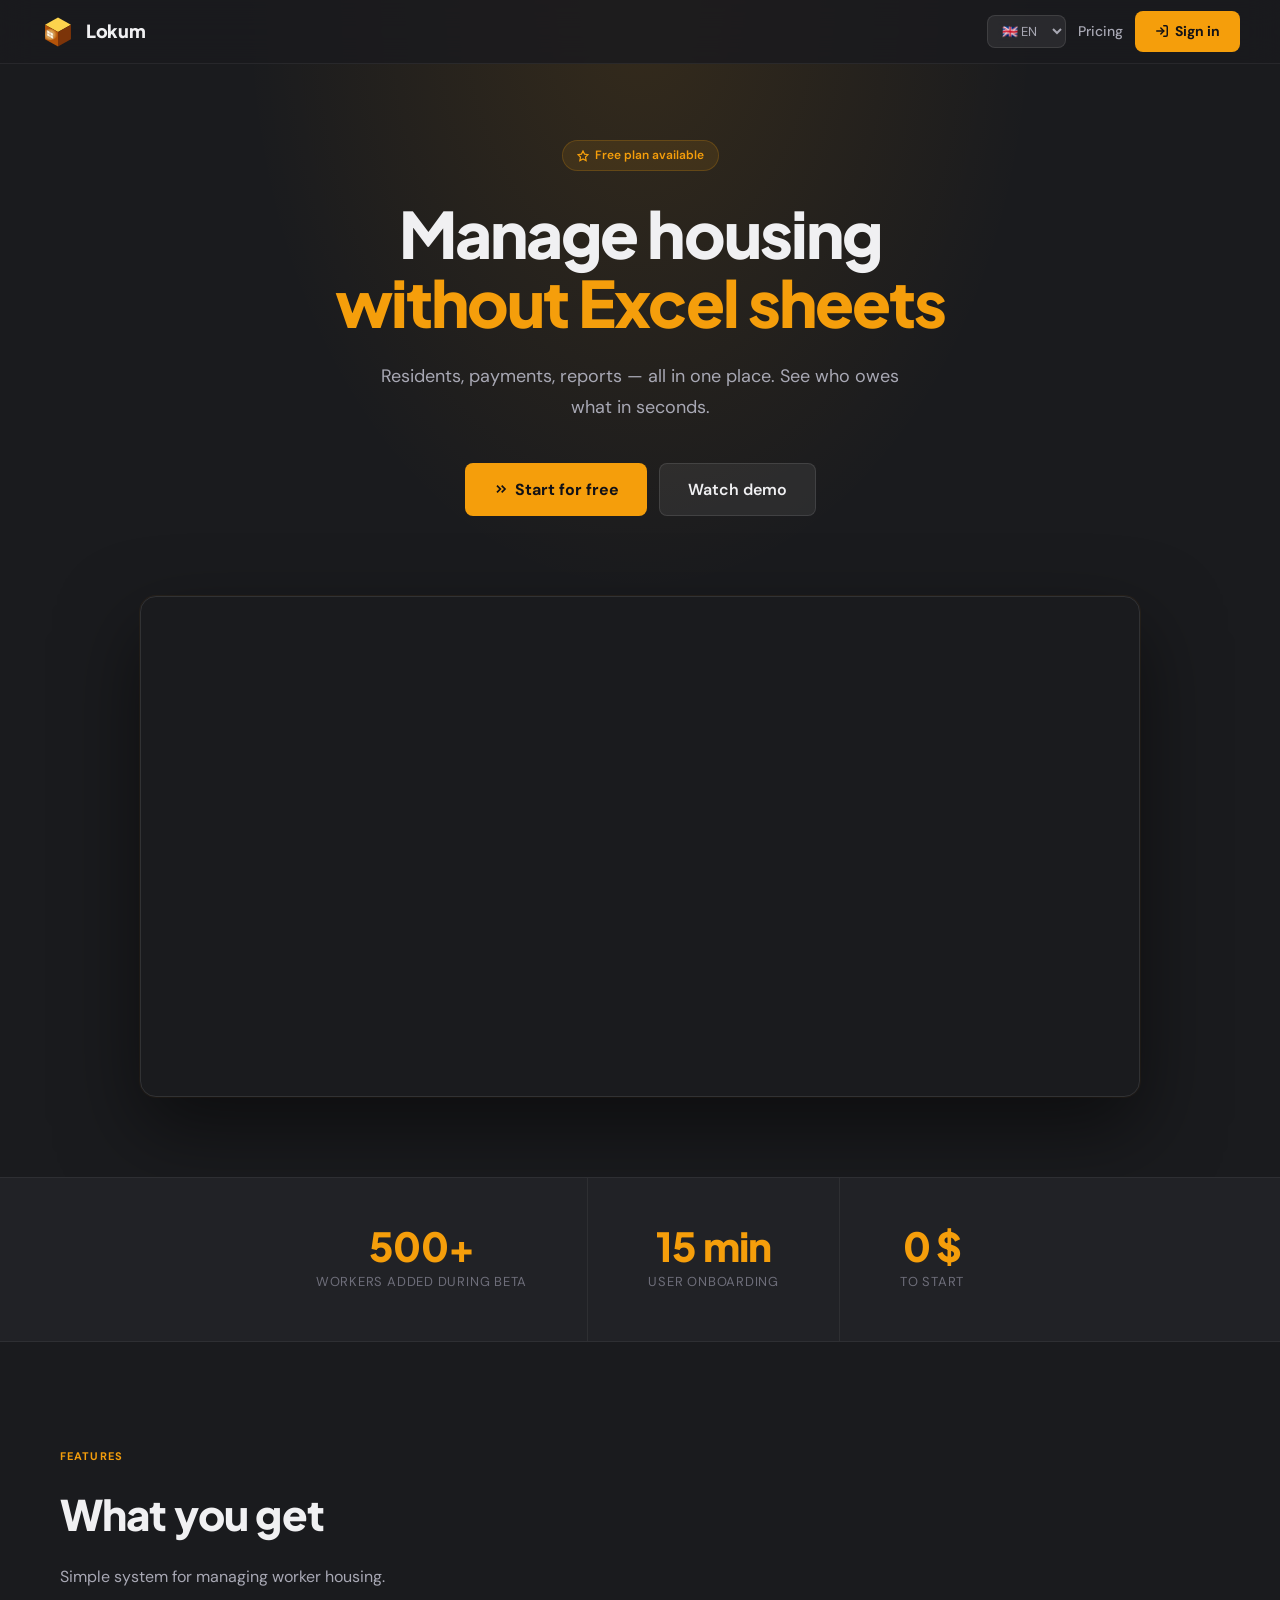
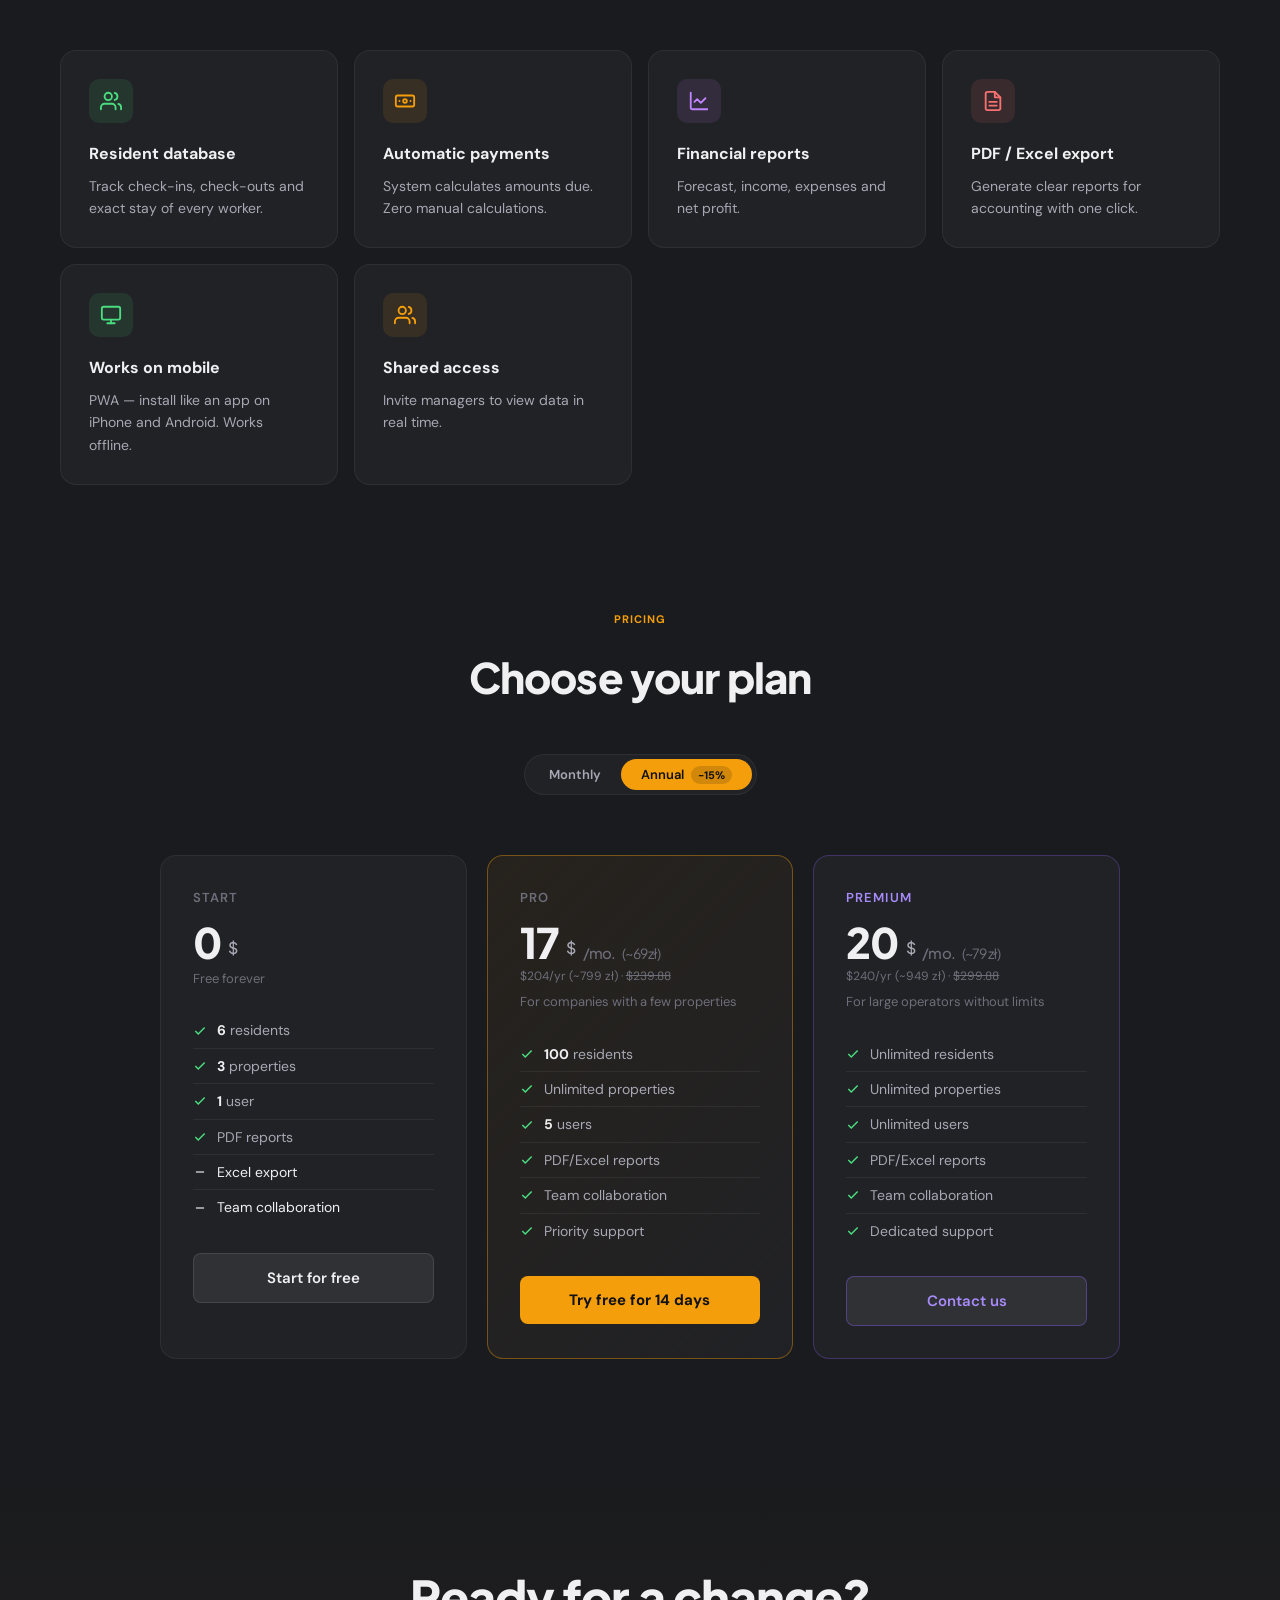
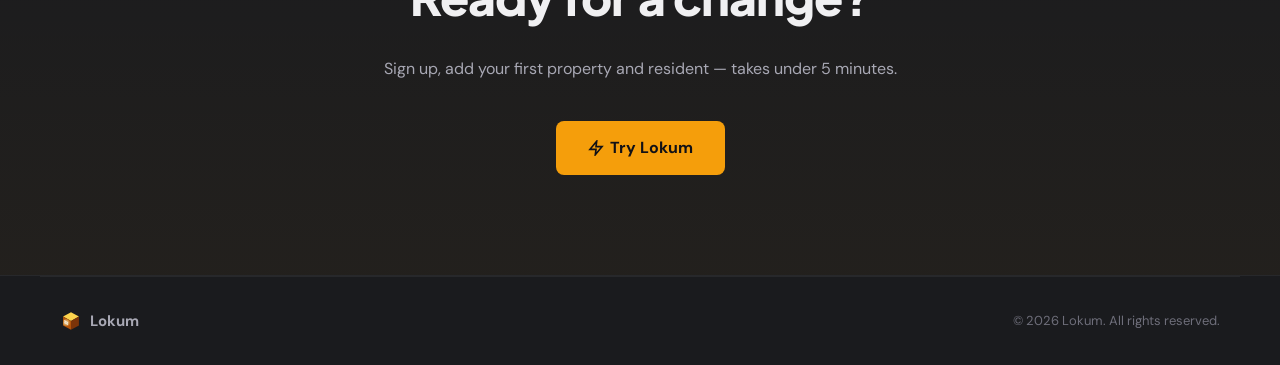
<file: index.html>
<!DOCTYPE html>
<html lang="pl">
<head>
  <!-- Meta Pixel Code -->
  <script>
  !function(f,b,e,v,n,t,s)
  {if(f.fbq)return;n=f.fbq=function(){n.callMethod?
  n.callMethod.apply(n,arguments):n.queue.push(arguments)};
  if(!f._fbq)f._fbq=n;n.push=n;n.loaded=!0;n.version='2.0';
  n.queue=[];t=b.createElement(e);t.async=!0;
  t.src=v;s=b.getElementsByTagName(e)[0];
  s.parentNode.insertBefore(t,s)}(window, document,'script',
  'https://connect.facebook.net/en_US/fbevents.js');
  fbq('init', '1639838613887044');
  fbq('track', 'PageView');
  </script>
  <noscript><img height="1" width="1" style="display:none"
  src="https://www.facebook.com/tr?id=1639838613887044&ev=PageView&noscript=1"
  /></noscript>
  <!-- End Meta Pixel Code -->
  <meta charset="UTF-8">
  <meta name="viewport" content="width=device-width, initial-scale=1.0">
  <meta name="theme-color" content="#1a1b1e">
  <meta name="description" content="Lokum — system zarządzania kwaterami pracowniczymi.">
  <title>Lokum — Zarządzanie kwaterami</title>
  <link rel="preconnect" href="https://fonts.googleapis.com">
  <link rel="preconnect" href="https://fonts.gstatic.com" crossorigin>
  <link href="https://fonts.googleapis.com/css2?family=DM+Sans:opsz,wght@9..40,400;9..40,500;9..40,700;9..40,800&family=Plus+Jakarta+Sans:wght@700;800&display=swap" rel="stylesheet">
  <style>
    :root {
      --bg: #1a1b1e;
      --bg2: #212226;
      --bg3: #1e1f23;
      --text: #f0f0f2;
      --text2: #a8a8b4;
      --text3: #6e6e7a;
      --border: rgba(255,255,255,.10);
      --border2: rgba(255,255,255,.06);
      --surface: rgba(255,255,255,.07);
      --surface2: rgba(255,255,255,.04);
      --accent: #f59e0b;
      --accent2: #d97706;
      --green: #4ade80;
      --red: #f87171;
      --purple: #c084fc;
    }

    * { margin: 0; padding: 0; box-sizing: border-box; }

    body {
      font-family: 'DM Sans', -apple-system, sans-serif;
      background: var(--bg);
      color: var(--text);
      line-height: 1.6;
      overflow-x: hidden;
    }

    /* ── NAV ── */
    nav {
      position: fixed; top: 0; left: 0; right: 0;
      padding: 0 40px;
      height: 64px;
      display: flex; justify-content: space-between; align-items: center;
      background: rgba(26,27,30,.85);
      backdrop-filter: blur(16px);
      -webkit-backdrop-filter: blur(16px);
      border-bottom: 1px solid var(--border2);
      z-index: 100;
    }

    .nav-logo {
      display: flex; align-items: center; gap: 10px;
      text-decoration: none; color: var(--text);
    }

    .nav-logo-icon {
      width: 36px; height: 36px;
      background: transparent;
      border-radius: 10px;
      display: flex; align-items: center; justify-content: center;
    }

    .nav-logo-icon svg { width: 36px; height: 36px; }

    .nav-logo-name {
      font-family: 'Plus Jakarta Sans', sans-serif;
      font-size: 18px; font-weight: 800;
      letter-spacing: -0.02em;
    }

    .nav-right { display: flex; gap: 12px; align-items: center; }

    .nav-link {
      color: var(--text2); text-decoration: none;
      font-size: 14px; font-weight: 500;
      transition: color .2s;
      cursor: pointer;
      background: none; border: none; font-family: inherit;
    }
    .nav-link:hover { color: var(--text); }

    .btn-primary {
      display: inline-flex; align-items: center; gap: 6px;
      background: var(--accent); color: #111116;
      padding: 9px 20px; border-radius: 8px;
      font-weight: 700; font-size: 14px;
      text-decoration: none;
      transition: all .2s cubic-bezier(.16,1,.3,1);
      border: none; cursor: pointer; font-family: inherit;
      white-space: nowrap;
    }
    .btn-primary:hover {
      filter: brightness(1.1);
      transform: translateY(-1px);
      box-shadow: 0 8px 24px rgba(245,158,11,.25);
    }
    .btn-primary:active { transform: scale(.98); }

    .btn-secondary {
      display: inline-flex; align-items: center; gap: 6px;
      background: var(--surface); color: var(--text);
      padding: 9px 20px; border-radius: 8px;
      font-weight: 600; font-size: 14px;
      text-decoration: none;
      border: 1px solid var(--border);
      transition: all .2s; cursor: pointer; font-family: inherit;
    }
    .btn-secondary:hover { background: var(--surface); border-color: rgba(255,255,255,.2); }

    /* ── HERO ── */
    .hero {
      padding: 140px 20px 80px;
      text-align: center;
      position: relative;
      overflow: hidden;
    }

    .hero::before {
      content: '';
      position: absolute; top: 0; left: 50%; transform: translateX(-50%);
      width: 800px; height: 600px;
      background: radial-gradient(ellipse at 50% 0%, rgba(245,158,11,.12) 0%, transparent 70%);
      pointer-events: none;
    }

    .hero-badge {
      display: inline-flex; align-items: center; gap: 6px;
      background: rgba(245,158,11,.1);
      border: 1px solid rgba(245,158,11,.2);
      color: var(--accent);
      padding: 5px 14px; border-radius: 100px;
      font-size: 12px; font-weight: 600;
      margin-bottom: 28px;
      opacity: 0; animation: fadeUp .5s ease .1s both;
    }

    .hero h1 {
      font-family: 'Plus Jakarta Sans', sans-serif;
      font-size: clamp(36px, 6vw, 64px);
      font-weight: 800;
      line-height: 1.08;
      letter-spacing: -0.03em;
      max-width: 820px;
      margin: 0 auto 24px;
      opacity: 0; animation: fadeUp .6s ease .2s both;
    }

    .hero h1 span { color: var(--accent); }

    .hero p {
      font-size: clamp(15px, 2vw, 18px);
      color: var(--text2);
      max-width: 560px;
      margin: 0 auto 40px;
      line-height: 1.7;
      opacity: 0; animation: fadeUp .6s ease .35s both;
    }

    .hero-cta {
      display: flex; gap: 12px; justify-content: center; flex-wrap: wrap;
      margin-bottom: 80px;
      opacity: 0; animation: fadeUp .6s ease .45s both;
    }

    .hero-video-wrap {
      max-width: 1000px; margin: 0 auto;
      position: relative;
      opacity: 0; animation: fadeUp .8s ease .55s both;
    }

    .hero-video-frame {
      border-radius: 16px;
      border: 1px solid var(--border);
      overflow: hidden;
      box-shadow: 0 32px 80px rgba(0,0,0,.5), 0 0 0 1px rgba(245,158,11,.06);
      animation: glowPulse 4s ease-in-out 1.5s infinite;
    }

    .hero-video-frame video {
      width: 100%; height: auto; display: block;
    }

    /* ── STATS BANNER ── */
    .banner {
      display: flex; justify-content: center; align-items: center;
      flex-wrap: wrap; gap: 0;
      border-top: 1px solid var(--border2);
      border-bottom: 1px solid var(--border2);
      background: var(--bg2);
      padding: 0 20px;
    }

    .banner-stat {
      display: flex; flex-direction: column; align-items: center;
      padding: 48px 60px;
      border-right: 1px solid var(--border2);
    }
    .banner-stat:last-child { border-right: none; }

    .banner-val {
      font-family: 'Plus Jakarta Sans', sans-serif;
      font-size: 40px; font-weight: 800;
      color: var(--accent);
      line-height: 1; margin-bottom: 6px;
      letter-spacing: -0.02em;
    }

    .banner-lbl {
      font-size: 13px; color: var(--text3);
      text-transform: uppercase; letter-spacing: .06em;
    }

    .banner-note {
      font-size: 10px; color: var(--accent);
      opacity: .6; margin-top: 3px;
    }

    /* ── FEATURES ── */
    .section {
      padding: 100px 20px;
      max-width: 1200px;
      margin: 0 auto;
    }

    .sec-label {
      display: inline-block;
      font-size: 11px; font-weight: 700;
      letter-spacing: .1em; text-transform: uppercase;
      color: var(--accent); margin-bottom: 14px;
    }

    .sec-title {
      font-family: 'Plus Jakarta Sans', sans-serif;
      font-size: clamp(28px, 4vw, 42px);
      font-weight: 800; letter-spacing: -0.02em;
      margin-bottom: 16px;
    }

    .sec-sub {
      font-size: 16px; color: var(--text2);
      max-width: 560px; margin-bottom: 60px; line-height: 1.7;
    }

    .features-grid {
      display: grid;
      grid-template-columns: repeat(auto-fit, minmax(260px, 1fr));
      gap: 16px;
    }

    .feat-card {
      background: var(--bg2);
      border: 1px solid var(--border2);
      border-radius: 16px;
      padding: 28px;
      transition: border-color .2s, transform .3s cubic-bezier(.16,1,.3,1), box-shadow .3s;
      opacity: 0; transform: translateY(24px);
    }
    .feat-card.visible { opacity: 1; transform: translateY(0); }
    .feat-card:nth-child(2) { transition-delay: .08s; }
    .feat-card:nth-child(3) { transition-delay: .16s; }
    .feat-card:nth-child(4) { transition-delay: .24s; }
    .feat-card:nth-child(5) { transition-delay: .32s; }
    .feat-card:nth-child(6) { transition-delay: .4s; }

    .feat-card:hover {
      border-color: rgba(245,158,11,.3);
      transform: translateY(-4px);
      box-shadow: 0 12px 32px rgba(0,0,0,.2);
    }

    .feat-icon {
      width: 44px; height: 44px;
      border-radius: 10px;
      display: flex; align-items: center; justify-content: center;
      margin-bottom: 18px;
    }

    .feat-card h3 {
      font-size: 16px; font-weight: 700;
      margin-bottom: 8px;
    }

    .feat-card p { font-size: 14px; color: var(--text2); line-height: 1.6; }

    /* ── PRICING ── */
    .pricing-grid {
      display: grid;
      grid-template-columns: repeat(auto-fit, minmax(280px, 1fr));
      gap: 20px;
      max-width: 960px;
      margin: 0 auto;
    }

    .plan-card {
      background: var(--bg2);
      border: 1px solid var(--border2);
      border-radius: 16px;
      padding: 32px;
      position: relative;
      transition: transform .3s, border-color .2s;
    }

    .plan-card:hover { transform: translateY(-4px); }

    .plan-card.featured {
      border-color: rgba(245,158,11,.4);
      background: linear-gradient(135deg, rgba(245,158,11,.06), var(--bg2));
    }

    .plan-badge {
      position: absolute; top: -12px; left: 50%; transform: translateX(-50%);
      background: var(--accent); color: #111;
      font-size: 11px; font-weight: 700;
      padding: 3px 12px; border-radius: 100px;
      white-space: nowrap;
    }

    .plan-name {
      font-size: 13px; font-weight: 600;
      text-transform: uppercase; letter-spacing: .08em;
      color: var(--text3); margin-bottom: 12px;
    }

    .plan-price {
      font-family: 'Plus Jakarta Sans', sans-serif;
      font-size: 42px; font-weight: 800;
      letter-spacing: -0.02em; line-height: 1;
      margin-bottom: 4px;
    }

    .plan-price sub { font-size: 16px; font-weight: 500; color: var(--text2); vertical-align: middle; line-height: 1; }
    .plan-price .period { font-size: 15px; font-weight: 500; color: var(--text3); }

    .plan-desc { font-size: 13px; color: var(--text3); margin-bottom: 24px; margin-top: 6px; }

    .plan-features { list-style: none; margin-bottom: 28px; }

    .plan-features li {
      display: flex; align-items: center; gap: 10px;
      font-size: 14px; color: var(--text2);
      padding: 6px 0;
      border-bottom: 1px solid var(--border2);
    }
    .plan-features li:last-child { border-bottom: none; }

    .check-icon { color: var(--green); flex-shrink: 0; }
    .plan-features li strong { color: var(--text); }

    /* ── CTA ── */
    .cta-section {
      padding: 100px 20px;
      text-align: center;
      background: linear-gradient(180deg, transparent, rgba(245,158,11,.04));
    }

    .cta-section h2 {
      font-family: 'Plus Jakarta Sans', sans-serif;
      font-size: clamp(28px, 4vw, 48px);
      font-weight: 800; letter-spacing: -0.02em;
      margin-bottom: 20px;
    }

    .cta-section p { font-size: 16px; color: var(--text2); margin-bottom: 40px; }

    /* ── FOOTER ── */
    footer {
      padding: 32px 20px;
      border-top: 1px solid var(--border2);
      display: flex; justify-content: space-between; align-items: center;
      flex-wrap: wrap; gap: 12px;
      max-width: 1200px; margin: 0 auto;
    }

    .footer-logo {
      display: flex; align-items: center; gap: 8px;
      font-weight: 700; font-size: 15px; color: var(--text2);
      text-decoration: none;
    }

    .footer-right { font-size: 13px; color: var(--text3); }

    /* ── ANIMATIONS ── */
    @keyframes fadeUp {
      from { opacity: 0; transform: translateY(16px); }
      to   { opacity: 1; transform: translateY(0); }
    }

    @keyframes glowPulse {
      0%, 100% { box-shadow: 0 32px 80px rgba(0,0,0,.5), 0 0 0 1px rgba(245,158,11,.06); }
      50%       { box-shadow: 0 32px 80px rgba(0,0,0,.5), 0 0 60px rgba(245,158,11,.12); }
    }

    /* ── RESPONSIVE ── */
    @media (max-width: 768px) {
      nav { padding: 0 16px; }
      .banner-stat { padding: 32px 28px; }
      .banner-lbl { font-size: 11px; }
      .banner-val { font-size: 32px; }
      .section { padding: 64px 16px; }
      .nav-link.hide-mob { display: none; }
      footer { justify-content: center; text-align: center; }
    }

    @media (max-width: 480px) {
      .banner { flex-direction: column; }
      .banner-stat { border-right: none; border-bottom: 1px solid var(--border2); width: 100%; }
      .banner-stat:last-child { border-bottom: none; }
    }
    </style>
</head>
<body>

  <!-- NAV -->
  <nav>
    <a href="#" class="nav-logo">
      <div class="nav-logo-icon">
        <svg xmlns="http://www.w3.org/2000/svg" viewBox="0 0 100 100" width="36" height="36"><defs><radialGradient id="wg" cx="28" cy="57" r="24" gradientUnits="userSpaceOnUse"><stop offset="0%" stop-color="#FEF9C3" stop-opacity="0.95"/><stop offset="50%" stop-color="#FDE68A" stop-opacity="0.45"/><stop offset="100%" stop-color="#C96A09" stop-opacity="0"/></radialGradient><clipPath id="cl"><polygon points="14,30 50,50 50,90 14,70"/></clipPath></defs><polygon points="50,10 86,30 50,50 14,30" fill="#FCD34D"/><polygon points="14,30 50,50 50,90 14,70" fill="#B45309"/><g clip-path="url(#cl)"><ellipse cx="28" cy="57" rx="20" ry="16" fill="url(#wg)"/><polygon points="19,44 37,54 37,70 19,60" fill="#FFFDE7"/><line x1="19" y1="52" x2="37" y2="62" stroke="#B45309" stroke-width="1.6" opacity="0.55"/><line x1="28" y1="49" x2="28" y2="65" stroke="#B45309" stroke-width="1.6" opacity="0.55"/><polygon points="19,44 37,54 37,70 19,60" fill="none" stroke="#92400E" stroke-width="1.8" opacity="0.5"/></g><polygon points="86,30 86,70 50,90 50,50" fill="#7C3409"/></svg>
      </div>
      <span class="nav-logo-name">Lokum</span>
    </a>
    <div class="nav-right">
      <select id="lang-select" onchange="setLang(this.value)" style="background:var(--surface);border:1px solid var(--border);color:var(--text2);border-radius:8px;padding:6px 10px;font-size:13px;font-family:inherit;cursor:pointer;outline:none">
        <option value="pl">🇵🇱 PL</option>
        <option value="ua">🇺🇦 UA</option>
        <option value="ru">RU</option>
        <option value="en">🇬🇧 EN</option>
        <option value="lt">🇱🇹 LT</option>
      </select>
      <a href="#pricing" class="nav-link hide-mob" data-i18n="nav_pricing">Cennik</a>
      <a href="app.html" class="btn-primary">
        <svg xmlns="http://www.w3.org/2000/svg" width="14" height="14" viewBox="0 0 24 24" fill="none" stroke="currentColor" stroke-width="2.5" stroke-linecap="round" stroke-linejoin="round"><path d="M15 3h4a2 2 0 0 1 2 2v14a2 2 0 0 1-2 2h-4"/><polyline points="10 17 15 12 10 7"/><line x1="15" y1="12" x2="3" y2="12"/></svg>
        <span data-i18n="nav_login">Zaloguj się</span>
      </a>
    </div>
  </nav>

  <!-- HERO -->
  <section class="hero">
    <div class="hero-badge">
      <svg xmlns="http://www.w3.org/2000/svg" width="12" height="12" viewBox="0 0 24 24" fill="none" stroke="currentColor" stroke-width="2.5"><polygon points="12 2 15.09 8.26 22 9.27 17 14.14 18.18 21.02 12 17.77 5.82 21.02 7 14.14 2 9.27 8.91 8.26 12 2"/></svg>
      <span data-i18n="hero_badge">Darmowy plan dostępny</span>
    </div>
    <h1 data-i18n="hero_h1">Zarządzaj kwaterami<br><span>bez arkuszy Excel</span></h1>
    <p data-i18n="hero_p">Mieszkańcy, płatności, raporty — wszystko w jednym miejscu.</p>
    <div class="hero-cta">
      <a href="app.html" class="btn-primary" style="font-size:16px;padding:13px 28px">
        <svg xmlns="http://www.w3.org/2000/svg" width="16" height="16" viewBox="0 0 24 24" fill="none" stroke="currentColor" stroke-width="2.5"><polyline points="13 17 18 12 13 7"/><polyline points="6 17 11 12 6 7"/></svg>
        <span data-i18n="hero_cta1">Zacznij za darmo</span>
      </a>
      <a href="#features" class="btn-secondary" style="font-size:16px;padding:13px 28px">
        <span data-i18n="hero_cta2">Zobacz demo</span>
      </a>
    </div>
    <div class="hero-video-wrap">
      <div class="hero-video-frame">
        <video autoplay muted loop playsinline preload="auto">
          <source src="promo.mp4" type="video/mp4">
        </video>
      </div>
    </div>
  </section>

  <!-- BANNER -->
  <div class="banner" id="stats-banner">
    <div class="banner-stat">
      <div class="banner-val">500+</div>
      <div class="banner-lbl" data-i18n="banner_lbl1">pracowników dodanych w trakcie beta</div>
    </div>
    <div class="banner-stat">
      <div class="banner-val">15 min</div>
      <div class="banner-lbl" data-i18n="banner_lbl2">Onboarding użytkownika</div>
    </div>
    <div class="banner-stat">
      <div class="banner-val">0 $</div>
      <div class="banner-lbl" data-i18n="banner_lbl3">Za start</div>
    </div>
  </div>

  <!-- FEATURES -->
  <section class="section" id="features">
    <div>
      <div class="sec-label" data-i18n="feat_label">Funkcje</div>
      <h2 class="sec-title" data-i18n="feat_h2">Co dostajesz</h2>
      <p class="sec-sub" data-i18n="feat_sub">Prosty system do zarządzania kwaterami pracowniczymi.</p>
    </div>
    <div class="features-grid">
      <div class="feat-card">
        <div class="feat-icon" style="background:rgba(74,222,128,.1)"><svg xmlns="http://www.w3.org/2000/svg" width="22" height="22" viewBox="0 0 24 24" fill="none" stroke="#4ade80" stroke-width="2" stroke-linecap="round" stroke-linejoin="round"><path d="M17 21v-2a4 4 0 0 0-4-4H5a4 4 0 0 0-4 4v2"/><circle cx="9" cy="7" r="4"/><path d="M23 21v-2a4 4 0 0 0-3-3.87"/><path d="M16 3.13a4 4 0 0 1 0 7.75"/></svg></div>
        <h3 data-i18n="feat1_h">Baza mieszkańców</h3>
        <p data-i18n="feat1_p">Śledź zameldowania, wymeldowania i czas pobytu.</p>
      </div>
      <div class="feat-card">
        <div class="feat-icon" style="background:rgba(245,158,11,.1)"><svg xmlns="http://www.w3.org/2000/svg" width="22" height="22" viewBox="0 0 24 24" fill="none" stroke="#f59e0b" stroke-width="2" stroke-linecap="round" stroke-linejoin="round"><rect width="20" height="12" x="2" y="6" rx="2"/><circle cx="12" cy="12" r="2"/><path d="M6 12h.01M18 12h.01"/></svg></div>
        <h3 data-i18n="feat2_h">Automatyczne płatności</h3>
        <p data-i18n="feat2_p">System przelicza należności. Zero ręcznych obliczeń.</p>
      </div>
      <div class="feat-card">
        <div class="feat-icon" style="background:rgba(192,132,252,.1)"><svg xmlns="http://www.w3.org/2000/svg" width="22" height="22" viewBox="0 0 24 24" fill="none" stroke="#c084fc" stroke-width="2" stroke-linecap="round" stroke-linejoin="round"><path d="M3 3v16a2 2 0 0 0 2 2h16"/><path d="m19 9-5 5-4-4-3 3"/></svg></div>
        <h3 data-i18n="feat3_h">Raporty finansowe</h3>
        <p data-i18n="feat3_p">Prognoza, dochód, wydatki i zysk netto.</p>
      </div>
      <div class="feat-card">
        <div class="feat-icon" style="background:rgba(248,113,113,.1)"><svg xmlns="http://www.w3.org/2000/svg" width="22" height="22" viewBox="0 0 24 24" fill="none" stroke="#f87171" stroke-width="2" stroke-linecap="round" stroke-linejoin="round"><path d="M14 2H6a2 2 0 0 0-2 2v16a2 2 0 0 0 2 2h12a2 2 0 0 0 2-2V8z"/><polyline points="14 2 14 8 20 8"/><line x1="16" y1="13" x2="8" y2="13"/><line x1="16" y1="17" x2="8" y2="17"/></svg></div>
        <h3 data-i18n="feat4_h">Eksport PDF / Excel</h3>
        <p data-i18n="feat4_p">Generuj raporty jednym kliknięciem.</p>
      </div>
      <div class="feat-card">
        <div class="feat-icon" style="background:rgba(74,222,128,.1)"><svg xmlns="http://www.w3.org/2000/svg" width="22" height="22" viewBox="0 0 24 24" fill="none" stroke="#4ade80" stroke-width="2" stroke-linecap="round" stroke-linejoin="round"><rect x="2" y="3" width="20" height="14" rx="2"/><line x1="8" y1="21" x2="16" y2="21"/><line x1="12" y1="17" x2="12" y2="21"/></svg></div>
        <h3 data-i18n="feat5_h">Działa na telefonie</h3>
        <p data-i18n="feat5_p">PWA na iPhone i Android. Działa offline.</p>
      </div>
      <div class="feat-card">
        <div class="feat-icon" style="background:rgba(245,158,11,.1)"><svg xmlns="http://www.w3.org/2000/svg" width="22" height="22" viewBox="0 0 24 24" fill="none" stroke="#f59e0b" stroke-width="2" stroke-linecap="round" stroke-linejoin="round"><path d="M17 21v-2a4 4 0 0 0-4-4H5a4 4 0 0 0-4 4v2"/><circle cx="9" cy="7" r="4"/><path d="M23 21v-2a4 4 0 0 0-3-3.87"/><path d="M16 3.13a4 4 0 0 1 0 7.75"/></svg></div>
        <h3 data-i18n="feat6_h">Współdzielenie</h3>
        <p data-i18n="feat6_p">Zaproś menedżerów do podglądu danych.</p>
      </div>
    </div>
  </section>

  <!-- PRICING -->
  <section class="section" id="pricing" style="padding-top:20px">
    <div style="text-align:center;margin-bottom:60px">
      <div class="sec-label" data-i18n="nav_pricing">Cennik</div>
      <h2 class="sec-title" data-i18n="pricing_h2" style="font-size:clamp(28px,4vw,42px)">Wybierz plan</h2>

      <!-- Billing toggle -->
      <div style="display:inline-flex;align-items:center;gap:0;margin-top:28px;background:var(--bg2);border:1px solid var(--border2);border-radius:100px;padding:4px">
        <button id="btn-monthly" onclick="setBilling('monthly')" style="padding:7px 20px;border-radius:100px;border:none;font-family:inherit;font-size:13px;font-weight:600;cursor:pointer;background:transparent;color:var(--text2);transition:all .2s">
          <span data-i18n="billing_monthly">Miesięcznie</span>
        </button>
        <button id="btn-annual" onclick="setBilling('annual')" style="padding:7px 20px;border-radius:100px;border:none;font-family:inherit;font-size:13px;font-weight:600;cursor:pointer;background:var(--accent);color:#111;transition:all .2s">
          <span data-i18n="billing_annual">Rocznie</span>
          <span style="background:rgba(0,0,0,.15);color:#111;padding:2px 7px;border-radius:20px;font-size:11px;margin-left:4px;font-weight:700">-15%</span>
        </button>
      </div>
    </div>

    <div class="pricing-grid" style="max-width:960px">
      <!-- Free -->
      <div class="plan-card">
        <div class="plan-name">Start</div>
        <div class="plan-price">0 <sub>$</sub></div>
        <div class="plan-desc" data-i18n="plan_free_desc">Na zawsze darmowy</div>
        <ul class="plan-features">
          <li><svg class="check-icon" xmlns="http://www.w3.org/2000/svg" width="14" height="14" viewBox="0 0 24 24" fill="none" stroke="currentColor" stroke-width="2.5"><polyline points="20 6 9 17 4 12"/></svg><span><strong>6</strong> <span data-i18n="plan_residents">mieszkańców</span></span></li>
          <li><svg class="check-icon" xmlns="http://www.w3.org/2000/svg" width="14" height="14" viewBox="0 0 24 24" fill="none" stroke="currentColor" stroke-width="2.5"><polyline points="20 6 9 17 4 12"/></svg><span><strong>3</strong> <span data-i18n="plan_props">obiekty</span></span></li>
          <li><svg class="check-icon" xmlns="http://www.w3.org/2000/svg" width="14" height="14" viewBox="0 0 24 24" fill="none" stroke="currentColor" stroke-width="2.5"><polyline points="20 6 9 17 4 12"/></svg><span><strong>1</strong> <span data-i18n="plan_user">użytkownik</span></span></li>
          <li><svg class="check-icon" xmlns="http://www.w3.org/2000/svg" width="14" height="14" viewBox="0 0 24 24" fill="none" stroke="currentColor" stroke-width="2.5"><polyline points="20 6 9 17 4 12"/></svg><span data-i18n="plan_reports_pdf">Raporty PDF</span></li>
          <li style="color:var(--text4)"><svg xmlns="http://www.w3.org/2000/svg" width="14" height="14" viewBox="0 0 24 24" fill="none" stroke="currentColor" stroke-width="2" style="color:var(--text4);flex-shrink:0"><line x1="5" y1="12" x2="19" y2="12"/></svg><span data-i18n="plan_excel">Eksport Excel</span></li>
          <li style="color:var(--text4)"><svg xmlns="http://www.w3.org/2000/svg" width="14" height="14" viewBox="0 0 24 24" fill="none" stroke="currentColor" stroke-width="2" style="color:var(--text4);flex-shrink:0"><line x1="5" y1="12" x2="19" y2="12"/></svg><span data-i18n="plan_collab">Wspólna praca</span></li>
        </ul>
        <a href="app.html" class="btn-secondary" style="width:100%;justify-content:center;font-size:15px;padding:12px" data-i18n="cta_free">Zacznij za darmo</a>
      </div>

      <!-- Pro -->
      <div class="plan-card featured">
        <div class="plan-name">Pro</div>
        <div class="plan-price"><span id="price-pro">17</span> <sub>$</sub> <span class="period">/<span data-i18n="plan_mo">mies.</span></span> <span id="price-pro-pln" style="font-size:14px;color:var(--text3);font-weight:400">(~69 zł)</span></div>
        <div id="price-pro-annual" style="font-size:12px;color:var(--text3);margin-top:2px"><span id="price-pro-note">$204/yr (~799 zł) · <s style="color:var(--text4)">$239.88</s></span></div>
        <div class="plan-desc" data-i18n="plan_pro_desc">Dla firm z wieloma obiektami</div>
        <ul class="plan-features">
          <li><svg class="check-icon" xmlns="http://www.w3.org/2000/svg" width="14" height="14" viewBox="0 0 24 24" fill="none" stroke="currentColor" stroke-width="2.5"><polyline points="20 6 9 17 4 12"/></svg><span><strong>100</strong> <span data-i18n="plan_residents">mieszkańców</span></span></li>
          <li><svg class="check-icon" xmlns="http://www.w3.org/2000/svg" width="14" height="14" viewBox="0 0 24 24" fill="none" stroke="currentColor" stroke-width="2.5"><polyline points="20 6 9 17 4 12"/></svg><span data-i18n="plan_unlimited_props">Nieograniczone obiekty</span></li>
          <li><svg class="check-icon" xmlns="http://www.w3.org/2000/svg" width="14" height="14" viewBox="0 0 24 24" fill="none" stroke="currentColor" stroke-width="2.5"><polyline points="20 6 9 17 4 12"/></svg><span><strong>5</strong> <span data-i18n="plan_users">użytkowników</span></span></li>
          <li><svg class="check-icon" xmlns="http://www.w3.org/2000/svg" width="14" height="14" viewBox="0 0 24 24" fill="none" stroke="currentColor" stroke-width="2.5"><polyline points="20 6 9 17 4 12"/></svg><span data-i18n="plan_reports">Raporty PDF + Excel</span></li>
          <li><svg class="check-icon" xmlns="http://www.w3.org/2000/svg" width="14" height="14" viewBox="0 0 24 24" fill="none" stroke="currentColor" stroke-width="2.5"><polyline points="20 6 9 17 4 12"/></svg><span data-i18n="plan_collab">Wspólna praca</span></li>
          <li><svg class="check-icon" xmlns="http://www.w3.org/2000/svg" width="14" height="14" viewBox="0 0 24 24" fill="none" stroke="currentColor" stroke-width="2.5"><polyline points="20 6 9 17 4 12"/></svg><span data-i18n="plan_support">Wsparcie priorytetowe</span></li>
        </ul>
        <a href="app.html" class="btn-primary" style="width:100%;justify-content:center;font-size:15px;padding:12px" data-i18n="cta_trial">Wypróbuj 14 dni gratis</a>
      </div>

      <!-- Premium -->
      <div class="plan-card" style="border-color:rgba(139,92,246,.3)">
        <div class="plan-name" style="color:#a78bfa">Premium</div>
        <div class="plan-price"><span id="price-premium">20</span> <sub>$</sub> <span class="period">/<span data-i18n="plan_mo">mies.</span></span> <span id="price-prem-pln" style="font-size:14px;color:var(--text3);font-weight:400">(~79 zł)</span></div>
        <div id="price-premium-annual" style="font-size:12px;color:var(--text3);margin-top:2px"><span id="price-prem-note">$240/yr (~949 zł) · <s style="color:var(--text4)">$299.88</s></span></div>
        <div class="plan-desc" data-i18n="plan_prem_desc">Dla firm z wieloma obiektami i pracownikami</div>
        <ul class="plan-features">
          <li><svg class="check-icon" xmlns="http://www.w3.org/2000/svg" width="14" height="14" viewBox="0 0 24 24" fill="none" stroke="currentColor" stroke-width="2.5"><polyline points="20 6 9 17 4 12"/></svg><span data-i18n="plan_unlimited_res">Nieograniczeni mieszkańcy</span></li>
          <li><svg class="check-icon" xmlns="http://www.w3.org/2000/svg" width="14" height="14" viewBox="0 0 24 24" fill="none" stroke="currentColor" stroke-width="2.5"><polyline points="20 6 9 17 4 12"/></svg><span data-i18n="plan_unlimited_props">Nieograniczone obiekty</span></li>
          <li><svg class="check-icon" xmlns="http://www.w3.org/2000/svg" width="14" height="14" viewBox="0 0 24 24" fill="none" stroke="currentColor" stroke-width="2.5"><polyline points="20 6 9 17 4 12"/></svg><span data-i18n="plan_unlimited_users">Bez limitu użytkowników</span></li>
          <li><svg class="check-icon" xmlns="http://www.w3.org/2000/svg" width="14" height="14" viewBox="0 0 24 24" fill="none" stroke="currentColor" stroke-width="2.5"><polyline points="20 6 9 17 4 12"/></svg><span data-i18n="plan_reports">Raporty PDF + Excel</span></li>
          <li><svg class="check-icon" xmlns="http://www.w3.org/2000/svg" width="14" height="14" viewBox="0 0 24 24" fill="none" stroke="currentColor" stroke-width="2.5"><polyline points="20 6 9 17 4 12"/></svg><span data-i18n="plan_collab">Wspólna praca</span></li>
          <li><svg class="check-icon" xmlns="http://www.w3.org/2000/svg" width="14" height="14" viewBox="0 0 24 24" fill="none" stroke="currentColor" stroke-width="2.5"><polyline points="20 6 9 17 4 12"/></svg><span data-i18n="plan_dedicated">Dedykowane wsparcie</span></li>
        </ul>
        <a href="app.html" class="btn-secondary" style="width:100%;justify-content:center;font-size:15px;padding:12px;border-color:rgba(139,92,246,.4);color:#a78bfa" data-i18n="cta_contact">Skontaktuj się</a>
      </div>
    </div>
  </section>

  <!-- CTA -->
  <section class="cta-section">
    <h2 data-i18n="cta_h2">Gotowy na zmianę?</h2>
    <p data-i18n="cta_p">Zarejestruj się, dodaj obiekt i pierwszego mieszkańca — wszystko zajmuje mniej niż 5 minut.</p>
    <a href="app.html" class="btn-primary" style="font-size:16px;padding:14px 32px">
      <svg xmlns="http://www.w3.org/2000/svg" width="16" height="16" viewBox="0 0 24 24" fill="none" stroke="currentColor" stroke-width="2.5"><path d="M13 2L3 14h9l-1 8 10-12h-9l1-8z"/></svg>
      <span data-i18n="cta_btn">Wypróbuj Lokum</span>
    </a>
  </section>

  <!-- FOOTER -->
  <div style="border-top:1px solid var(--border2)">
    <footer>
      <a href="#" class="footer-logo">
        <svg xmlns="http://www.w3.org/2000/svg" viewBox="0 0 100 100" width="22" height="22"><defs><radialGradient id="wg2" cx="28" cy="57" r="24" gradientUnits="userSpaceOnUse"><stop offset="0%" stop-color="#FEF9C3" stop-opacity="0.95"/><stop offset="50%" stop-color="#FDE68A" stop-opacity="0.45"/><stop offset="100%" stop-color="#C96A09" stop-opacity="0"/></radialGradient><clipPath id="cl2"><polygon points="14,30 50,50 50,90 14,70"/></clipPath></defs><polygon points="50,10 86,30 50,50 14,30" fill="#FCD34D"/><polygon points="14,30 50,50 50,90 14,70" fill="#B45309"/><g clip-path="url(#cl2)"><ellipse cx="28" cy="57" rx="20" ry="16" fill="url(#wg2)"/><polygon points="19,44 37,54 37,70 19,60" fill="#FFFDE7"/><line x1="19" y1="52" x2="37" y2="62" stroke="#B45309" stroke-width="1.6" opacity="0.55"/><line x1="28" y1="49" x2="28" y2="65" stroke="#B45309" stroke-width="1.6" opacity="0.55"/><polygon points="19,44 37,54 37,70 19,60" fill="none" stroke="#92400E" stroke-width="1.8" opacity="0.5"/></g><polygon points="86,30 86,70 50,90 50,50" fill="#7C3409"/></svg>
        Lokum
      </a>
      <div class="footer-right">© 2026 Lokum. <span data-i18n="footer_copy">Wszelkie prawa zastrzeżone.</span></div>
    </footer>
  </div>

  <script>
    const I18N = {"nav_pricing": {"pl": "Cennik", "ua": "Ціни", "ru": "Цены", "en": "Pricing", "lt": "Kainos"}, "nav_login": {"pl": "Zaloguj się", "ua": "Увійти", "ru": "Войти", "en": "Sign in", "lt": "Prisijungti"}, "hero_badge": {"pl": "Darmowy plan dostępny", "ua": "Безкоштовний план доступний", "ru": "Бесплатный план доступен", "en": "Free plan available", "lt": "Nemokamas planas prieinamas"}, "hero_h1": {"pl": "Zarządzaj kwaterami<br><span>bez arkuszy Excel</span>", "ua": "Керуйте житлом<br><span>без таблиць Excel</span>", "ru": "Управляйте жильём<br><span>без таблиц Excel</span>", "en": "Manage housing<br><span>without Excel sheets</span>", "lt": "Valdykite būstą<br><span>be Excel lentelių</span>"}, "hero_p": {"pl": "Mieszkańcy, płatności, raporty — wszystko w jednym miejscu. Sprawdź kto ile jest winien w kilka sekund.", "ua": "Мешканці, платежі, звіти — все в одному місці. Дізнайтесь хто скільки заборгував.", "ru": "Жильцы, платежи, отчёты — всё в одном месте. Узнайте кто сколько должен.", "en": "Residents, payments, reports — all in one place. See who owes what in seconds.", "lt": "Gyventojai, mokėjimai, ataskaitos — viskas vienoje vietoje."}, "hero_cta1": {"pl": "Zacznij za darmo", "ua": "Почати безкоштовно", "ru": "Начать бесплатно", "en": "Start for free", "lt": "Pradėti nemokamai"}, "hero_cta2": {"pl": "Zobacz demo", "ua": "Дивитись демо", "ru": "Смотреть демо", "en": "Watch demo", "lt": "Žiūrėti demo"}, "banner_lbl1": {"pl": "pracowników dodanych w trakcie beta", "ua": "працівників додано під час бета-тесту", "ru": "работников добавлено в ходе бета-теста", "en": "workers added during beta", "lt": "darbuotojų pridėta per beta"}, "banner_lbl2": {"pl": "Onboarding użytkownika", "ua": "Онбординг користувача", "ru": "Онбординг пользователя", "en": "User onboarding", "lt": "Naudotojo įvedimas"}, "banner_lbl3": {"pl": "Za start", "ua": "За старт", "ru": "За старт", "en": "To start", "lt": "Pradžiai"}, "feat_label": {"pl": "Funkcje", "ua": "Можливості", "ru": "Функции", "en": "Features", "lt": "Funkcijos"}, "feat_h2": {"pl": "Co dostajesz", "ua": "Що ви отримуєте", "ru": "Что вы получаете", "en": "What you get", "lt": "Ką gausite"}, "feat_sub": {"pl": "Prosty system do zarządzania kwaterami pracowniczymi.", "ua": "Проста система управління житлом для працівників.", "ru": "Простая система управления жильём для работников.", "en": "Simple system for managing worker housing.", "lt": "Paprasta sistema darbuotojų būsto valdymui."}, "feat1_h": {"pl": "Baza mieszkańców", "ua": "База мешканців", "ru": "База жильцов", "en": "Resident database", "lt": "Gyventojų bazė"}, "feat1_p": {"pl": "Śledź zameldowania, wymeldowania i dokładny czas pobytu każdego pracownika.", "ua": "Відстежуйте заїзди, виїзди та час перебування кожного працівника.", "ru": "Отслеживайте заселения, выселения и точное время пребывания каждого работника.", "en": "Track check-ins, check-outs and exact stay of every worker.", "lt": "Sekite įsiregistravimus ir išsiregistravimus."}, "feat2_h": {"pl": "Automatyczne płatności", "ua": "Автоматичні платежі", "ru": "Автоматические платежи", "en": "Automatic payments", "lt": "Automatiniai mokėjimai"}, "feat2_p": {"pl": "System przelicza należności na podstawie stawki miesięcznej. Zero ręcznych obliczeń.", "ua": "Система розраховує заборгованість. Нуль ручних обчислень.", "ru": "Система рассчитывает задолженность. Ноль ручных вычислений.", "en": "System calculates amounts due. Zero manual calculations.", "lt": "Sistema skaičiuoja mokėtinas sumas."}, "feat3_h": {"pl": "Raporty finansowe", "ua": "Фінансові звіти", "ru": "Финансовые отчёты", "en": "Financial reports", "lt": "Finansinės ataskaitos"}, "feat3_p": {"pl": "Prognoza, faktyczny dochód, wydatki i zysk netto — wszystko w czytelnych wykresach.", "ua": "Прогноз, дохід, витрати і чистий прибуток.", "ru": "Прогноз, доход, расходы и чистая прибыль.", "en": "Forecast, income, expenses and net profit.", "lt": "Prognozė, pajamos, išlaidos ir grynasis pelnas."}, "feat4_h": {"pl": "Eksport PDF / Excel", "ua": "Експорт PDF / Excel", "ru": "Экспорт PDF / Excel", "en": "PDF / Excel export", "lt": "PDF / Excel eksportas"}, "feat4_p": {"pl": "Generuj przejrzyste raporty dla firm i księgowości jednym kliknięciem.", "ua": "Генеруйте звіти для компаній та бухгалтерії в один клік.", "ru": "Генерируйте отчёты для компаний одним кликом.", "en": "Generate clear reports for accounting with one click.", "lt": "Generuokite ataskaitas vienu paspaudimu."}, "feat5_h": {"pl": "Działa na telefonie", "ua": "Працює на телефоні", "ru": "Работает на телефоне", "en": "Works on mobile", "lt": "Veikia telefone"}, "feat5_p": {"pl": "PWA — instalujesz jak aplikację na iPhone i Android. Działa też offline.", "ua": "PWA — як додаток на iPhone та Android. Офлайн режим.", "ru": "PWA — как приложение на iPhone и Android. Работает офлайн.", "en": "PWA — install like an app on iPhone and Android. Works offline.", "lt": "PWA — įdiekite kaip programą. Veikia be interneto."}, "feat6_h": {"pl": "Współdzielenie", "ua": "Спільний доступ", "ru": "Совместный доступ", "en": "Shared access", "lt": "Bendras priėjimas"}, "feat6_p": {"pl": "Zaproś menedżerów i właścicieli obiektów do podglądu danych w czasie rzeczywistym.", "ua": "Запросіть менеджерів для перегляду даних у реальному часі.", "ru": "Пригласите менеджеров для просмотра данных в реальном времени.", "en": "Invite managers to view data in real time.", "lt": "Pakvieskite vadovus peržiūrėti duomenis."}, "cta_h2": {"pl": "Gotowy na zmianę?", "ua": "Готові до змін?", "ru": "Готовы к переменам?", "en": "Ready for a change?", "lt": "Pasiruošę pokyčiams?"}, "cta_p": {"pl": "Zarejestruj się, dodaj obiekt i pierwszego mieszkańca — wszystko zajmuje mniej niż 5 minut.", "ua": "Зареєструйтесь, додайте об'єкт і першого мешканця — займе менше 5 хвилин.", "ru": "Зарегистрируйтесь, добавьте объект и первого жильца — меньше 5 минут.", "en": "Sign up, add your first property and resident — takes under 5 minutes.", "lt": "Prisiregistruokite, pridėkite pirmą objektą ir gyventoją — mažiau nei 5 minutės."}, "cta_btn": {"pl": "Wypróbuj Lokum", "ua": "Спробувати Lokum", "ru": "Попробовать Lokum", "en": "Try Lokum", "lt": "Išbandyti Lokum"}, "footer_copy": {"pl": "Wszelkie prawa zastrzeżone.", "ua": "Всі права захищені.", "ru": "Все права защищены.", "en": "All rights reserved.", "lt": "Visos teisės saugomos."}, "billing_monthly": {"pl": "Miesięcznie", "ua": "Щомісяця", "ru": "Ежемесячно", "en": "Monthly", "lt": "Kas mėnesį"}, "billing_annual": {"pl": "Rocznie", "ua": "Щороку", "ru": "Ежегодно", "en": "Annual", "lt": "Kasmet"}, "plan_free_desc": {"pl": "Na zawsze darmowy", "ua": "Назавжди безкоштовний", "ru": "Навсегда бесплатный", "en": "Free forever", "lt": "Amžinai nemokamas"}, "plan_residents": {"pl": "mieszkańców", "ua": "мешканців", "ru": "жильцов", "en": "residents", "lt": "gyventojų"}, "plan_props": {"pl": "obiekty", "ua": "об'єкти", "ru": "объекта", "en": "properties", "lt": "objektai"}, "plan_reports": {"pl": "Raporty PDF/Excel", "ua": "Звіти PDF/Excel", "ru": "Отчёты PDF/Excel", "en": "PDF/Excel reports", "lt": "PDF/Excel ataskaitos"}, "plan_mobile": {"pl": "Aplikacja mobilna", "ua": "Мобільний додаток", "ru": "Мобильное приложение", "en": "Mobile app", "lt": "Mobilioji programa"}, "cta_free": {"pl": "Zacznij za darmo", "ua": "Почати безкоштовно", "ru": "Начать бесплатно", "en": "Start for free", "lt": "Pradėti nemokamai"}, "plan_popular": {"pl": "Najpopularniejszy", "ua": "Найпопулярніший", "ru": "Самый популярный", "en": "Most popular", "lt": "Populiariausias"}, "plan_mo": {"pl": "mies.", "ua": "міс.", "ru": "мес.", "en": "mo.", "lt": "mėn."}, "plan_trial": {"pl": "14 dni próbnych gratis", "ua": "14 днів пробних безкоштовно", "ru": "14 дней пробных бесплатно", "en": "14-day free trial", "lt": "14 dienų bandymas"}, "plan_unlimited_res": {"pl": "Nieograniczeni mieszkańcy", "ua": "Необмежені мешканці", "ru": "Неограниченные жильцы", "en": "Unlimited residents", "lt": "Neriboti gyventojai"}, "plan_unlimited_props": {"pl": "Nieograniczone obiekty", "ua": "Необмежені об'єкти", "ru": "Неограниченные объекты", "en": "Unlimited properties", "lt": "Neriboti objektai"}, "plan_finance": {"pl": "Finanse + Rezerwacje", "ua": "Фінанси + Бронювання", "ru": "Финансы + Бронирования", "en": "Finance + Bookings", "lt": "Finansai + Rezervacijos"}, "plan_support": {"pl": "Wsparcie priorytetowe", "ua": "Пріоритетна підтримка", "ru": "Приоритетная поддержка", "en": "Priority support", "lt": "Prioritetinė pagalba"}, "cta_trial": {"pl": "Wypróbuj 14 dni gratis", "ua": "Спробуй 14 днів безкоштовно", "ru": "Попробуй 14 дней бесплатно", "en": "Try free for 14 days", "lt": "Išbandyk 14 dienų nemokamai"}, "plan_user": {"pl": "użytkownik", "ua": "користувач", "ru": "пользователь", "en": "user", "lt": "naudotojas"}, "plan_users": {"pl": "użytkowników", "ua": "користувачів", "ru": "пользователей", "en": "users", "lt": "naudotojų"}, "plan_reports_pdf": {"pl": "Raporty PDF", "ua": "Звіти PDF", "ru": "Отчёты PDF", "en": "PDF reports", "lt": "PDF ataskaitos"}, "plan_excel": {"pl": "Eksport Excel", "ua": "Експорт Excel", "ru": "Экспорт Excel", "en": "Excel export", "lt": "Excel eksportas"}, "plan_collab": {"pl": "Wspólna praca", "ua": "Спільна робота", "ru": "Совместная работа", "en": "Team collaboration", "lt": "Komandinis darbas"}, "plan_pro_desc": {"pl": "Dla firm z kilkoma obiektami", "ua": "Для компаній з кількома об'єктами", "ru": "Для компаний с несколькими объектами", "en": "For companies with a few properties", "lt": "Įmonėms su keliais objektais"}, "plan_pro_annual": {"pl": "lub $204/rok <span style='background:rgba(74,222,128,.15);padding:1px 6px;border-radius:20px;font-size:11px'>-15%</span>", "ua": "або $204/рік <span style='background:rgba(74,222,128,.15);padding:1px 6px;border-radius:20px;font-size:11px'>-15%</span>", "ru": "или $204/год <span style='background:rgba(74,222,128,.15);padding:1px 6px;border-radius:20px;font-size:11px'>-15%</span>", "en": "or $204/year <span style='background:rgba(74,222,128,.15);padding:1px 6px;border-radius:20px;font-size:11px'>-15%</span>", "lt": "arba $204/metams <span style='background:rgba(74,222,128,.15);padding:1px 6px;border-radius:20px;font-size:11px'>-15%</span>"}, "plan_prem_desc": {"pl": "Dla dużych operatorów bez limitów", "ua": "Для великих операторів без обмежень", "ru": "Для крупных операторов без ограничений", "en": "For large operators without limits", "lt": "Dideliems operatoriams be apribojimų"}, "plan_prem_annual": {"pl": "lub $240/rok <span style='background:rgba(74,222,128,.15);padding:1px 6px;border-radius:20px;font-size:11px'>-20%</span>", "ua": "або $240/рік <span style='background:rgba(74,222,128,.15);padding:1px 6px;border-radius:20px;font-size:11px'>-20%</span>", "ru": "или $240/год <span style='background:rgba(74,222,128,.15);padding:1px 6px;border-radius:20px;font-size:11px'>-20%</span>", "en": "or $240/year <span style='background:rgba(74,222,128,.15);padding:1px 6px;border-radius:20px;font-size:11px'>-20%</span>", "lt": "arba $240/metams <span style='background:rgba(74,222,128,.15);padding:1px 6px;border-radius:20px;font-size:11px'>-20%</span>"}, "plan_unlimited_users": {"pl": "Bez limitu użytkowników", "ua": "Без ліміту користувачів", "ru": "Без лимита пользователей", "en": "Unlimited users", "lt": "Neriboti naudotojai"}, "plan_dedicated": {"pl": "Dedykowane wsparcie", "ua": "Виділена підтримка", "ru": "Выделенная поддержка", "en": "Dedicated support", "lt": "Dedikuotas palaikymas"}, "cta_contact": {"pl": "Skontaktuj się", "ua": "Зв'язатися", "ru": "Связаться", "en": "Contact us", "lt": "Susisiekite"}, "pricing_h2": {"pl": "Wybierz plan", "ua": "Оберіть план", "ru": "Выберите план", "en": "Choose your plan", "lt": "Pasirinkite planą"}};
    const LANGS = ['pl','ua','ru','en','lt'];
    const LANG_FLAGS = {pl:'🇵🇱', ua:'🇺🇦', ru:'', en:'🇬🇧', lt:'🇱🇹'};
    const LANG_NEXT  = {pl:'ua', ua:'ru', ru:'en', en:'lt', lt:'pl'};
    let currentLang = 'pl';

    function applyLang() {
      document.querySelectorAll('[data-i18n]').forEach(el => {
        const key = el.getAttribute('data-i18n');
        const val = I18N[key] && I18N[key][currentLang];
        if (val !== undefined) el.innerHTML = val;
      });
      const sel = document.getElementById('lang-select');
      if (sel) sel.value = currentLang;
    }

    function setLang(lang) {
      currentLang = lang;
      localStorage.setItem('lokum-lang', currentLang);
      applyLang();
    }

    const saved = localStorage.getItem('lokum-lang');
    const nav = (navigator.language || '').slice(0,2).toLowerCase();
    if (saved && LANGS.includes(saved)) currentLang = saved;
    else if (nav === 'uk') currentLang = 'ua';
    else if (nav === 'ru') currentLang = 'ru';
    else if (nav === 'lt') currentLang = 'lt';
    else if (nav === 'en') currentLang = 'en';
    applyLang();

    // Billing toggle
    function setBilling(type) {
      const isAnnual = type === 'annual';
      document.getElementById('price-pro').textContent = isAnnual ? '17' : '19.99';
      document.getElementById('price-premium').textContent = isAnnual ? '20' : '24.99';
      document.getElementById('price-pro-pln').textContent = isAnnual ? '(~69 zł)' : '(~79 zł)';
      document.getElementById('price-prem-pln').textContent = isAnnual ? '(~79 zł)' : '(~99 zł)';
      document.getElementById('price-pro-note').innerHTML = isAnnual
        ? '$204/yr (~799 zł) · <s style="color:var(--text4)">$239.88</s>'
        : '';
      document.getElementById('price-prem-note').innerHTML = isAnnual
        ? '$240/yr (~949 zł) · <s style="color:var(--text4)">$299.88</s>'
        : '';
      const active = 'padding:7px 20px;border-radius:100px;border:none;font-family:inherit;font-size:13px;font-weight:600;cursor:pointer;transition:all .2s;background:var(--accent);color:#111';
      const inactive = 'padding:7px 20px;border-radius:100px;border:none;font-family:inherit;font-size:13px;font-weight:600;cursor:pointer;transition:all .2s;background:transparent;color:var(--text2)';
      document.getElementById('btn-monthly').style.cssText = type === 'monthly' ? active : inactive;
      document.getElementById('btn-annual').style.cssText = type === 'annual' ? active : inactive;
    }

    // Forward ?invite= param to app.html links
    (function() {
      const inv = new URLSearchParams(window.location.search).get('invite');
      if (inv) {
        document.querySelectorAll('a[href="app.html"]').forEach(a => {
          a.href = 'app.html?invite=' + encodeURIComponent(inv);
        });
      }
    })();

    // Scroll animations
    const observer = new IntersectionObserver((entries) => {
      entries.forEach(e => { if (e.isIntersecting) e.target.classList.add('visible'); });
    }, { threshold: 0.05 });
    document.querySelectorAll('.feat-card').forEach(el => {
      const rect = el.getBoundingClientRect();
      if (rect.top < window.innerHeight && rect.bottom > 0) {
        el.classList.add('visible');
      } else {
        observer.observe(el);
      }
    });
  </script>
</body>
</html>
</file>
